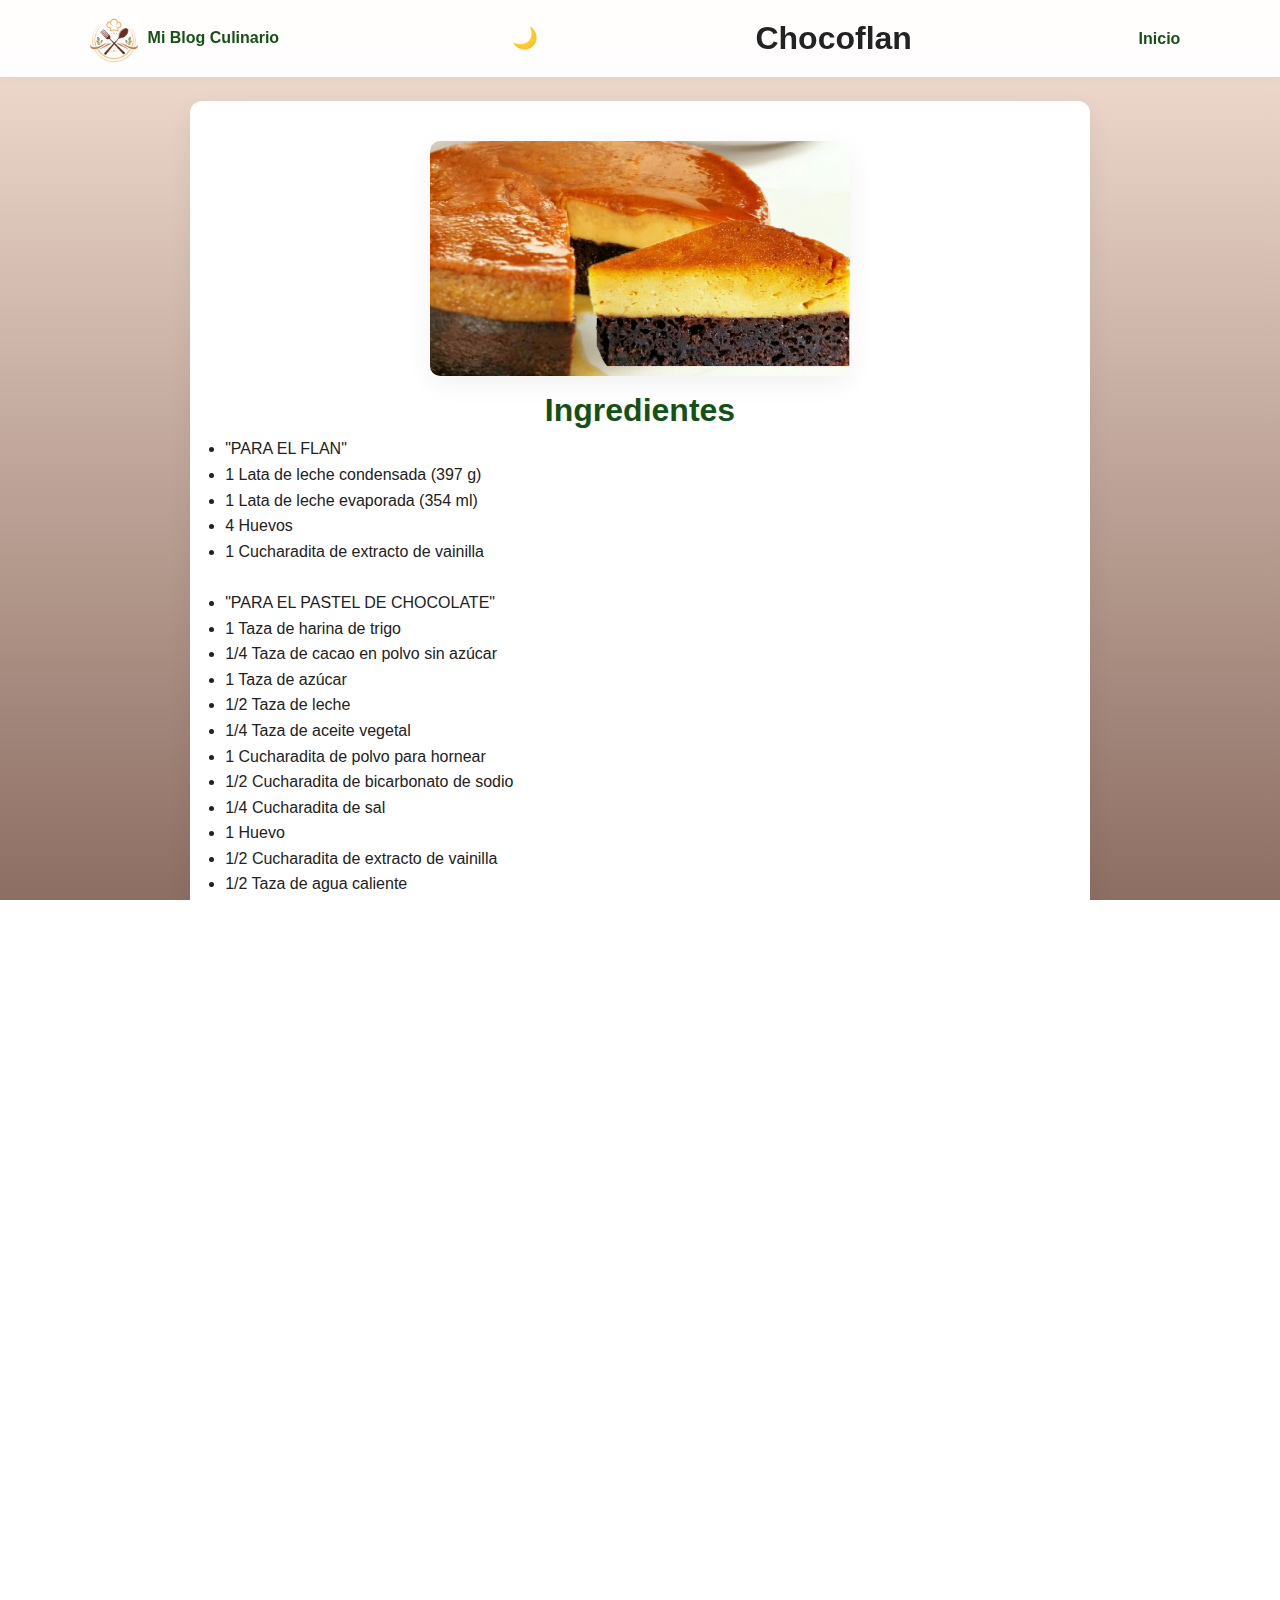
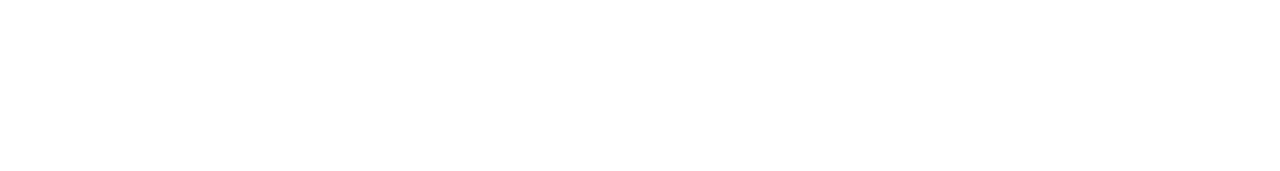
<file: chocoflan.html>
<!DOCTYPE html>
<html lang="es">
<head>
  <meta charset="UTF-8">
  <meta name="viewport" content="width=device-width, initial-scale=1.0">
  <title>Receta: Chocoflan</title>
  <link rel="stylesheet" href="estilos.css">
</head>
<body id="chocoflan">

  <header>
    <nav class="nav container">
      <a class="logo" href="index.html">
        <img src="imagenes/logo.png" alt="Logo"><span>Mi Blog Culinario</span>
      </a>
       <button id="theme-toggle" class="tema-btn"></button>
      <button id="hamburger" class="hamburger" aria-label="Abrir menú">
        <span></span><span></span><span></span>
      </button>
      <h1>Chocoflan</h1>
      <ul class="nav-list">
      <li><a href="index.html" title="Volver a la página principal">Inicio</a></li>
      </ul>
    </nav>
  </header>

  <main>
    <article>
      <img class="receta-img" src="imagenes/chocoflan2.png" alt="Rebanada de chocoflan en un plato">
      <section>
      <h2>Ingredientes</h2>
      <ul>
        <li>"PARA EL FLAN"</li>
        <li>1 Lata de leche condensada (397 g)</li>
        <li>1 Lata de leche evaporada (354 ml)</li>
        <li>4 Huevos</li>
        <li>1 Cucharadita de extracto de vainilla</li>
        <br>
        <li>"PARA EL PASTEL DE CHOCOLATE"</li>
        <li>1 Taza de harina de trigo</li>
        <li>1/4 Taza de cacao en polvo sin azúcar</li>
        <li>1 Taza de azúcar</li>
        <li>1/2 Taza de leche</li>
        <li>1/4 Taza de aceite vegetal</li>
        <li>1 Cucharadita de polvo para hornear</li>
        <li>1/2 Cucharadita de bicarbonato de sodio</li>
        <li>1/4 Cucharadita de sal</li>
        <li>1 Huevo</li>
        <li>1/2 Cucharadita de extracto de vainilla</li>
        <li>1/2 Taza de agua caliente</li>
      </ul>
       

      </section>
      <section>
      <h2>Preparación</h2>
      <ol>
        <li>Derretir el azúcar: Coloque 1 taza de azúcar en una cacerola a fuego medio. Cocina, moviendo constantemente, hasta que el azúcar se derrita y adquiera un color dorado</li>
        <li>Vierte inmediatamente el caramelo en el fondo del molde para pastel, cubriendo toda la base. Deja enfriar para que el caramelo se endurezca.</li>
        <li>Licuar los ingredientes del flan: En una licuadora, agregue la leche condensada, la leche evaporada, los huevos y la vainilla. Licúa hasta obtener una mezcla homogénea y suave.</li>
        <li>Verter en el molde: Vierte la mezcla de flan sobre el caramelo endurecido en el molde. Deja reposar mientras preparas la masa de pastel.</li>
        <li>Precalentar el horno: Precalienta el horno a 180°C (350°F).</li>
        <li>Tamizar los ingredientes secos: En un tazón grande, tamiza la harina, la cacao en polvo, el polvo para hornear, el bicarbonato de sodio y la sal. Esto para que el pastel tenga una textura ligera y esponjosa.</li>
        <li>Mezclar los ingredientes húmedos: En otro recipiente, bate el azúcar con el huevo, la leche, el aceite y la vainilla hasta que estén bien combinados.</li>
        <li>Incorpora gradualmente los ingredientes secos a los húmedos, batiendo a baja velocidad. Agregue el agua caliente poco a poco, batiendo hasta obtener una masa suave y homogénea.</li>
        <li>Vierta suavemente la masa de pastel sobre la mezcla de flan en el molde. Es normal que las mezclas se mezclen un poco, pero se separarán durante el horneado.</li>
        <li>Preparar el baño maría: Coloque el molde dentro de una olla grande o bandeja profunda. Llena la olla con agua caliente hasta que llegue a la mitad del molde, asegurándote de que no entre agua en la mezcla.</li>
        <li>Coloca la olla en el horno y hornea por aproximadamente 1 hora. Para comprobar si está listo, inserte un tenedor en el centro; debe salir limpio.</li>
        <li>Deja enfriar el chocoflan en el molde a temperatura ambiente. Luego, refrigéralo durante al menos 4 horas, preferiblemente toda la noche, para que se asiente bien.</li>
        <li>Pasa un cuchillo alrededor de los bordes del molde para despegar el chocoflan. Coloque un plato grande sobre el molde y voltea con cuidado.</li>
        <li>Corta en porciones y disfruta.</li>
      </ol>
      
      </article>

      <script>
document.addEventListener("DOMContentLoaded", function() {
  const body = document.body;
  const btn = document.getElementById("theme-toggle");

  if (localStorage.getItem("tema") === "oscuro") {
    body.classList.add("oscuro");
    btn.textContent = "☀";
  } else {
    btn.textContent = "🌙"; 
  }

  btn.addEventListener("click", function() {
    body.classList.toggle("oscuro");

    if (body.classList.contains("oscuro")) {
      btn.textContent = "☀";
      localStorage.setItem("tema", "oscuro"); 
    } else {
      btn.textContent = "🌙";
      localStorage.setItem("tema", "claro"); 
    }
  });
});
 
  const hamburger = document.getElementById("hamburger");
  const navList = document.querySelector(".nav-list");

  hamburger.addEventListener("click", () => {
    navList.classList.toggle("active");
  });
</script>
  </main>

   <footer id="contacto" aria-label="Pie de página">
    <p>Información de contacto: <a>miriamyare806@gmail.com</a></p>
    <p>&copy;Mi Blog Culinario - Creado por Miriam Yaretzi López Sánchez - 2025</p>
  </footer>
</body>
</html>
</file>
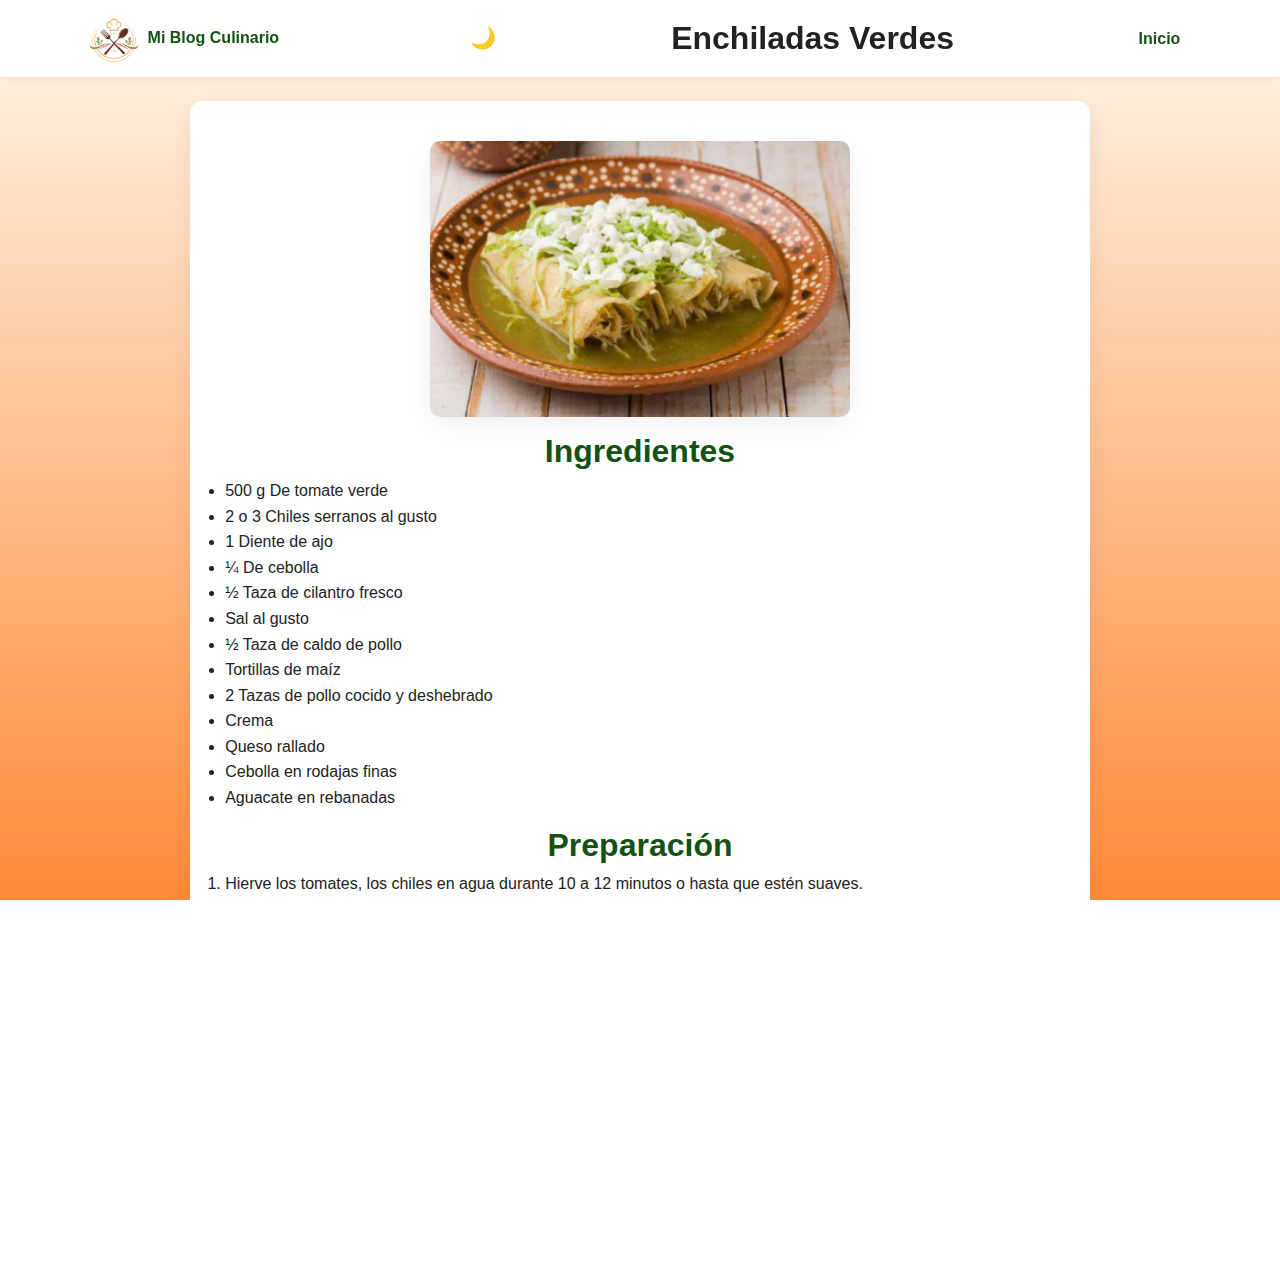
<file: enchiladas-verdes.html>
<!DOCTYPE html>
<html lang="es">
<head>
  <meta charset="UTF-8">
  <meta name="viewport" content="width=device-width, initial-scale=1.0">
  <title>Receta: Enchiladas Verdes</title>
  <link rel="stylesheet" href="estilos.css">
</head>
<body id="enchiladas">
    <header>
    <nav class="nav container">
      <a class="logo" href="index.html">
        <img src="imagenes/logo.png" alt="Logo"><span>Mi Blog Culinario</span>
      </a>
       <button id="theme-toggle" class="tema-btn"></button>
      <button id="hamburger" class="hamburger" aria-label="Abrir menú">
        <span></span><span></span><span></span>
      </button>
      <h1>Enchiladas Verdes</h1>
      <ul class="nav-list">
      <li><a href="index.html" title="Volver a la página principal">Inicio</a></li>
      </ul>
    </nav>
  </header>

  <main>
    <article>
      <img class="receta-img" src="imagenes/enchiladas2.png" alt="Plato de enchiladas verdes caseras con salsa verde">
      <section>
      <h2>Ingredientes</h2>
      <ul>
        <li>500 g De tomate verde</li>
        <li>2 o 3 Chiles serranos al gusto</li>
        <li>1 Diente de ajo</li>
        <li>¼ De cebolla</li>
        <li>½ Taza de cilantro fresco</li>
        <li>Sal al gusto</li>
        <li>½ Taza de caldo de pollo</li>
        <li>Tortillas de maíz</li>
        <li>2 Tazas de pollo cocido y deshebrado</li>
        <li>Crema</li>
        <li>Queso rallado </li>
        <li>Cebolla en rodajas finas</li>
        <li>Aguacate en rebanadas</li>
      </ul>
      </section>

      <section>
      <h2>Preparación</h2>
      <ol>
        <li>Hierve los tomates, los chiles en agua durante 10 a 12 minutos o hasta que estén suaves.</li>
        <li>Escurre y licúa con el cilantro, el ajo, la cebolla y sal al gusto. Coloca un poco de caldo de pollo para una salsa más líquida.</li>
        <li>En una sartén, calienta un poco de aceite y vierte la salsa. Cocina a fuego medio durante unos 5 a 10 minutos hasta que espese un poco y cambie de color. Prueba y ajusta de sal.</li>
        <li>Calienta un poco de aceite en otro sartén y pasa rápidamente cada tortilla por el aceite caliente (unos segundos por lado). Para que no se rompan al enrrollarlas.</li>
        <li>Rellena cada tortilla con pollo deshebrado o, enróllala y colócala en un plato.</li>
        <li>Vierte la salsa caliente sobre las enchiladas.</li>
        <li>Finalmente, agrega crema, queso fresco, cebolla y aguacate al gusto.</li>
      </ol>
      </section>
      
    </article>
    <script>
document.addEventListener("DOMContentLoaded", function() {
  const body = document.body;
  const btn = document.getElementById("theme-toggle");

  if (localStorage.getItem("tema") === "oscuro") {
    body.classList.add("oscuro");
    btn.textContent = "☀"; 
  } else {
    btn.textContent = "🌙"; 
  }

  btn.addEventListener("click", function() {
    body.classList.toggle("oscuro");

    if (body.classList.contains("oscuro")) {
      btn.textContent = "☀";
      localStorage.setItem("tema", "oscuro"); 
    } else {
      btn.textContent = "🌙";
      localStorage.setItem("tema", "claro"); 
    }
  });
});

  const hamburger = document.getElementById("hamburger");
  const navList = document.querySelector(".nav-list");

  hamburger.addEventListener("click", () => {
    navList.classList.toggle("active");
  });
</script>
  </main>
   <footer id="contacto" aria-label="Pie de página">
    <p>Información de contacto: <a>miriamyare806@gmail.com</a></p>
    <p>&copy;Mi Blog Culinario - Creado por Miriam Yaretzi López Sánchez - 2025</p>
   </footer>
</body>
</html>
</file>
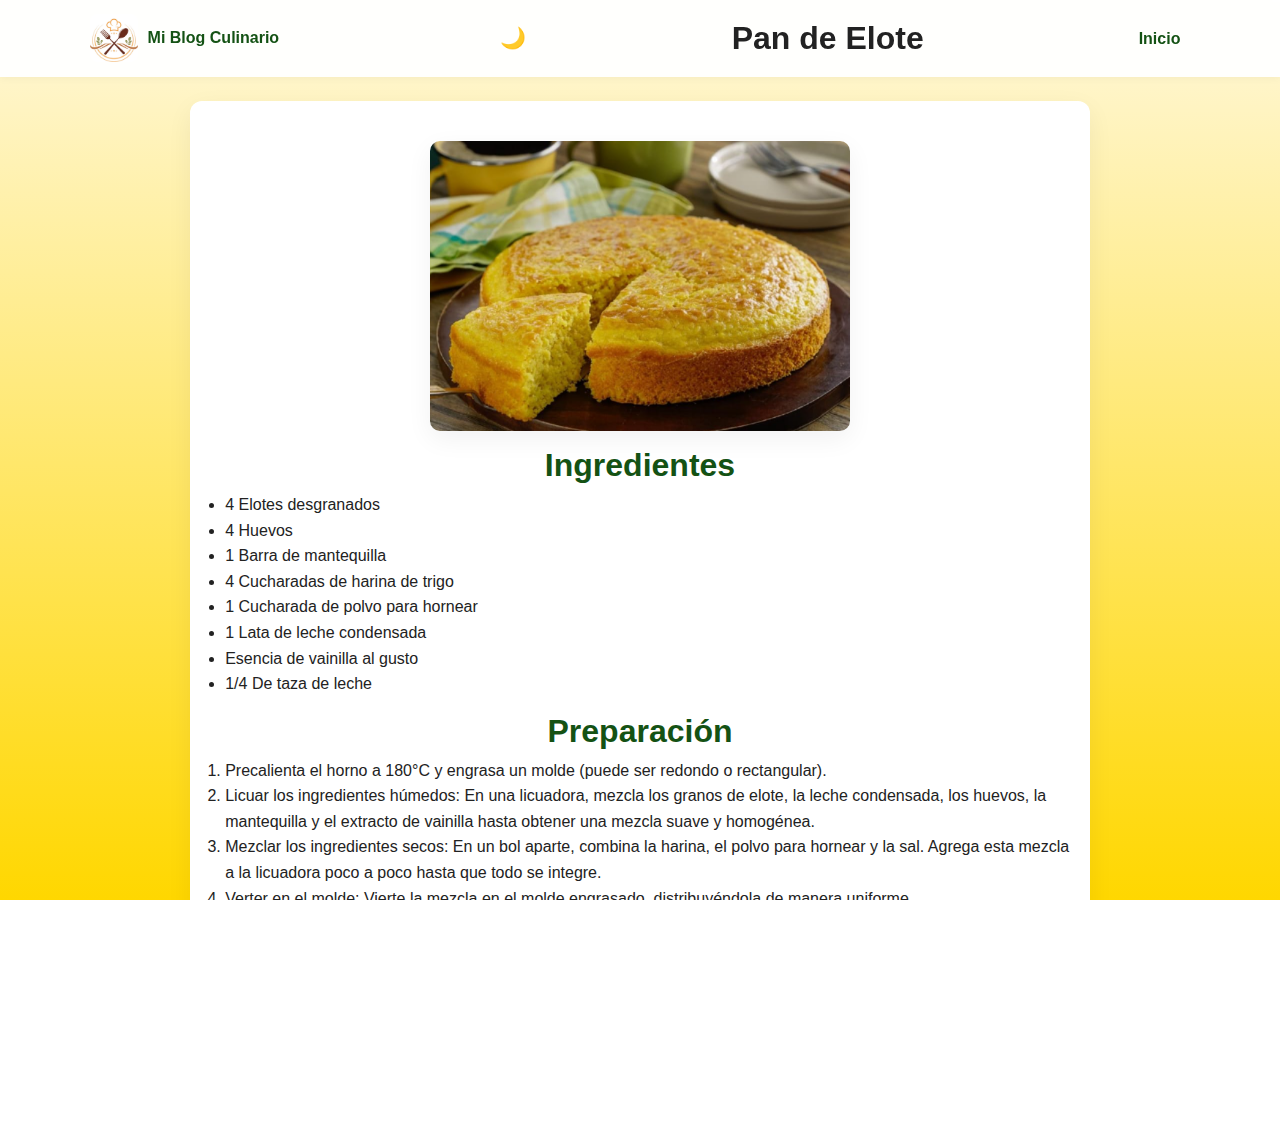
<file: pan-de-elote.html>
<!DOCTYPE html>
<html lang="es">
<head>
  <meta charset="UTF-8">
  <meta name="viewport" content="width=device-width, initial-scale=1.0">
  <title>Receta: Pan de Elote</title>
  <link rel="stylesheet" href="estilos.css">
</head>
<body id="pan-de-elote">
  <header>
    <nav class="nav container">
      <a class="logo" href="index.html">
        <img src="imagenes/logo.png" alt="Logo"><span>Mi Blog Culinario</span>
      </a>
       <button id="theme-toggle" class="tema-btn"></button>
      <button id="hamburger" class="hamburger" aria-label="Abrir menú">
        <span></span>
        <span></span>
        <span></span>
      </button>
      <h1>Pan de Elote</h1>
      <ul class="nav-list">
      <li><a href="index.html" title="Volver a la página principal">Inicio</a></li>
      </ul>
    </nav>
  </header>

  <main>
    <article>
      <img class="receta-img" src="imagenes/pan_de_elote2.png" alt="Pan de elote recién cortado y servido en un plato ">
      <section>
      <h2>Ingredientes</h2>
      <ul>
        <li>4 Elotes desgranados</li>
        <li>4 Huevos</li>
        <li>1 Barra de mantequilla</li>
        <li>4 Cucharadas de harina de trigo</li>
        <li>1 Cucharada de polvo para hornear</li>
        <li>1 Lata de leche condensada</li>
        <li>Esencia de vainilla al gusto</li>
        <li>1/4 De taza de leche</li>
      </ul>
      </section>

      <section>
      <h2>Preparación</h2>
      <ol>
         <li>Precalienta el horno a 180°C y engrasa un molde (puede ser redondo o rectangular). </li>
         <li>Licuar los ingredientes húmedos: En una licuadora, mezcla los granos de elote, la leche condensada, los huevos, la mantequilla y el extracto de vainilla hasta obtener una mezcla suave y homogénea.</li>
         <li>Mezclar los ingredientes secos: En un bol aparte, combina la harina, el polvo para hornear y la sal. Agrega esta mezcla a la licuadora poco a poco hasta que todo se integre.</li>
         <li>Verter en el molde: Vierte la mezcla en el molde engrasado, distribuyéndola de manera uniforme.</li>
         <li>Hornea durante 45-50 minutos, o inserta un tenedor en el centro y si sale limpio, quiere decir que el pan está ya cocido.</li>
         <li>Sácalo del Horno y deja enfriar antes de desmoldarlo.</li>
         <li>Puedes servirlo caliente o a temperatura ambiente y acompañarlo de un atole.</li>
      </ol>
    </article>
      </section>
      <script>
document.addEventListener("DOMContentLoaded", function() {
  const body = document.body;
  const btn = document.getElementById("theme-toggle");

  if (localStorage.getItem("tema") === "oscuro") {
    body.classList.add("oscuro");
    btn.textContent = "☀"; 
  } else {
    btn.textContent = "🌙";
  }

  btn.addEventListener("click", function() {
    body.classList.toggle("oscuro");

    if (body.classList.contains("oscuro")) {
      btn.textContent = "☀";
      localStorage.setItem("tema", "oscuro");
    } else {
      btn.textContent = "🌙";
      localStorage.setItem("tema", "claro"); 
    }
  });
});

  const hamburger = document.getElementById("hamburger");
  const navList = document.querySelector(".nav-list");

  hamburger.addEventListener("click", () => {
    navList.classList.toggle("active");
  });
</script>
  </main>

  <footer id="contacto" aria-label="Pie de página">
    <p>Información de contacto: <a>miriamyare806@gmail.com</a></p>
    <p>&copy;Mi Blog Culinario - Creado por Miriam Yaretzi López Sánchez - 2025</p>
  </footer>
</body>
</html>
</file>
<file: estilos.css>
* {
  box-sizing: border-box;
  margin: 0;
  padding: 0;
}

html, body {
  height: 100%;
}

body {
  font-family: Arial, Helvetica, sans-serif;
  background: #fff;
  color: #222;
  line-height: 1.5;
  font-size: 16px;
}

.container {
  max-width: 1100px;
  margin: 0 auto;
  padding: 0 1rem;
}

header {
  position: sticky;
  top: 0;
  left: 0;
  right: 0;
  z-index: 1200;
  background: rgba(255, 255, 255, 0.95);
  backdrop-filter: blur(3px);
  box-shadow: 0 2px 8px rgba(0, 0, 0, 0.04);
}

.nav {
  display: flex;
  align-items: center;
  justify-content: space-between;
  gap: 1rem;
  padding: .9rem 0;
}

.logo {
  display: flex;
  align-items: center;
  gap: .6rem;
  text-decoration: none;
  color: #145214;
  font-weight: 700;
}

.logo img {
  width: 48px;
  height: 48px;
  object-fit: cover;
  border-radius: 8px;
}

.nav-list {
  list-style: none;
  display: flex;
  gap: 1rem;
  align-items: center;
}

.nav-list a {
  color: #145214;
  text-decoration: none;
  font-weight: 600;
  padding: .35rem .6rem;
  position: relative;
}

.nav-list a::after {
  content: "";
  position: absolute;
  left: 12%;
  right: 12%;
  height: 3px;
  bottom: -6px;
  background: #2e7d32;
  transform: scaleX(0);
  transform-origin: left;
  transition: transform .3s ease;
}

.nav-list a:hover::after {
  transform: scaleX(1);
}

.hamburger {
  display: none;
  cursor: pointer;
  width: 40px;
  height: 34px;
  align-items: center;
  justify-content: center;
}

.hamburger span {
  display: block;
  width: 28px;        
  height: 3px;        
  background: #145214;  
  border-radius: 2px;
  margin: 5px 0;
  transition: all .3s ease;
}

#nav-toggle {
  display: none;
}

#nav-toggle:checked + label.hamburger span:nth-child(1) {
  transform: translateY(8px) rotate(45deg);
}

#nav-toggle:checked + label.hamburger span:nth-child(2) {
  opacity: 0;
  transform: scaleX(0);
}

#nav-toggle:checked + label.hamburger span:nth-child(3) {
  transform: translateY(-8px) rotate(-45deg);
}

.hero {
  position: relative;
  min-height: 54vh;
  display: flex;
  align-items: center;
  justify-content: center;
  overflow: hidden;
  padding: 3.2rem 1rem;
  margin-top: .6rem;
}

.hero::before {
  content: "";
  position: absolute;
  inset: 0;
  background: url("imagenes/hero-bg.jpg") center/cover no-repeat;
  z-index: 0;
}

.hero::after {
  content: "";
  position: absolute;
  inset: 0;
  background: linear-gradient(180deg, rgba(0, 0, 0, 0.28), rgba(0, 0, 0, 0.06));
  z-index: 1;
}

.hero-inner {
  position: relative;
  z-index: 2;
  text-align: center;
  color: #fff;
  max-width: 1100px;
}

.hero-inner h1 {
  font-size: clamp(1.6rem, 3.6vw, 3rem);
  margin-bottom: .6rem;
}

.hero-inner p {
  margin-bottom: 1rem;
  color: rgba(255, 255, 255, 0.92);
}

.btn-primary {
  display: inline-block;
  background: linear-gradient(90deg, #2e7d32, #4caf50, #2e7d32);
  background-size: 300% 300%;
  color: #fff;
  padding: .85rem 1.4rem;
  border-radius: 999px;
  font-weight: 700;
  text-decoration: none; /* quita subrayado */
  box-shadow: 0 12px 34px rgba(0, 0, 0, 0.18);
  animation: moverGradiente 4s ease infinite;
  transition: transform .3s, box-shadow .3s;
}

.btn-primary:hover {
  transform: scale(1.08);
  box-shadow: 0 0 25px rgba(46, 125, 50, 0.6);
}

@keyframes moverGradiente {
  0% { background-position: 0% 50%; }
  50% { background-position: 100% 50%; }
  100% { background-position: 0% 50%; }
}

.btn-primary:hover {
  transform: translateY(-6px);
  box-shadow: 0 20px 48px rgba(0, 0, 0, 0.22);
}

.cards {
  display: grid;
  grid-template-columns: repeat(auto-fit, minmax(260px, 1fr));
  gap: 1rem;
  align-items: start;
  margin-top: 1rem;
}

.card {
  background: #fff;
  border-radius: 12px;
  padding: 1rem;
  box-shadow: 0 8px 26px rgba(10, 20, 30, 0.06);
  display: flex;
  flex-direction: column;
  gap: .5rem;
  transition: box-shadow .3s;
}

.card figure {
  margin: 0;
  overflow: hidden;
  border-radius: 8px;
}

.card figure img {
  width: 100%;
  height: 160px;
  object-fit: cover;
  display: block;
  transition: transform .4s ease, box-shadow .4s ease;
}

.card:hover figure img {
  transform: scale(1.08);
  box-shadow: 0 14px 34px rgba(0, 0, 0, 0.25);
}

.card h3 {
  color: #145214;
  font-size: 1.05rem;
  margin: .4rem 0;
}

.card p {
  color: #59626b;
  margin: 0;
  font-size: .95rem;
}

.btn {
  display: inline-block;
  background: #2e7d32;
  color: #fff;
  padding: .5rem .85rem;
  border-radius: 8px;
  font-weight: 700;
  text-decoration: none;
  transition: transform .3s;
}

.btn:hover {
  transform: translateY(-4px);
  background: #145214;
}

.cards.categorias {
  grid-template-columns: repeat(auto-fit, minmax(140px, 1fr));
}

.cat {
  display: flex;
  flex-direction: column;
  align-items: center;
  justify-content: center;
  padding: 1rem;
  text-align: center;
  background: #fff;
  border-radius: 12px;
  transition: transform .3s ease, box-shadow .3s ease;
}

.cat:hover {
  transform: translateY(-6px);
  box-shadow: 0 10px 24px rgba(0, 0, 0, 0.18);
}

.cat img {
  width: 60px;
  height: 60px;
  object-fit: cover;
  border-radius: 8px;
}

#sobre-mi {
  text-align: center;
  padding: 1rem 0;
}

#sobre-mi img {
  width: 160px;
  height: 160px;
  object-fit: cover;
  border-radius: 999px;
  box-shadow: 0 8px 26px rgba(10, 20, 30, 0.06);
  display: block;
  margin: 0 auto .8rem;
  transition: transform .4s ease, box-shadow .4s ease;
}

#sobre-mi img:hover {
  transform: scale(1.08);
  box-shadow: 0 14px 34px rgba(0, 0, 0, 0.25);
}

main > article {
  max-width: 900px;
  margin: 1.5rem auto;
  padding: 1.5rem;
  background: #fff;
  border-radius: 12px;
  box-shadow: 0 8px 26px rgba(10, 20, 30, 0.06);
  line-height: 1.6;
}
main > article ul,
main > article ol {
  margin-left: 1.2rem;
  margin-bottom: 1rem;
}

main > article .receta-img {
  width: 100%;
  max-width: 420px;
  border-radius: 10px;
  display: block;
  margin: 1rem auto;
  box-shadow: 0 8px 26px rgba(10, 20, 30, 0.06);
}

footer {
  background: #f5f5f5;
  text-align: center;
  padding: 1rem;
  margin-top: 2rem;
  color: #444;
  font-size: .9rem;
}

footer a {
  color: #2e7d32;
  text-decoration: none;
  font-weight: 600;
}

body#index {
  background: linear-gradient(180deg, #2e7d32 0%, #ffffff 40%, #d32f2f 100%);
}

body#pan-de-elote {
  background: linear-gradient(180deg, #fff8dc 0%, #ffd700 100%);
}

body#enchiladas {
  background: linear-gradient(180deg, #fff7ec 0%, #ff8a38 100%);
}

body#chocoflan {
  background: linear-gradient(180deg, #f5e1d4 0%, #8d6e63 100%);
}

#recetas article figure,
.card figure,
main > article figure {
  overflow: hidden;
  border-radius: 10px; 
}

.card figure img,
#recetas article img,
.receta-img,
.receta-img-ingre,
.receta-img-prep {
  display: block;
  width: 100%;
  height: auto;
  object-fit: cover;
  transform-origin: center center;
  transition: transform 360ms cubic-bezier(.2,.8,.2,1), box-shadow 360ms;
  will-change: transform;
}

.card:hover figure img,
#recetas article:hover figure img,
#recetas article img:hover,
.receta-img:hover,
.receta-img-ingre:hover,
.receta-img-prep:hover {
  transform: scale(1.08);      
  box-shadow: 0 14px 34px rgba(0,0,0,0.20);
}

main > article img.receta-img:hover {
  transform: scale(1.04);
  box-shadow: 0 10px 28px rgba(0,0,0,0.12);
}

article > figure img:hover {
  transform: scale(1.06);
}

#categorias,
.cards.categorias {
  overflow-x: hidden;
}
.badge {
  display: inline-block;
  background: #d32f2f; 
  color: #fff;
  font-size: 0.8rem;
  font-weight: bold;
  padding: 0.25rem 0.5rem;
  border-radius: 6px;
  margin-bottom: 0.5rem;
}
.card.destacada {
  border: 2px solid #d32f2f;
}

body.oscuro {
  background: #1e1e1e;
  color: #f1f1f1;
}
body.oscuro header {
  background: #2a2a2a;
}
body.oscuro .card {
  background: #2c2c2c;
  color: #f1f1f1;
}
body.oscuro footer {
  background: #111;
  color: #ccc;
}

.tema-btn {
  background: none;
  border: none;
  font-size: 1.3rem;
  cursor: pointer;
  margin-left: 1rem;
  color: #145214;
}
body.oscuro .tema-btn {
  color: #f1f1f1;
}

@keyframes shadowMove {
  from { box-shadow: 0 2px 8px rgba(0,0,0,0.08); }
  to   { box-shadow: 0 8px 20px rgba(0,0,0,0.25); }
}
header {
  animation: shadowMove 6s infinite alternate;
}

.card.destacada {
  position: relative;
  border: 2px solid #d32f2f;
}
.card.destacada::before {
  content: "★ Receta destacada";
  position: absolute;
  top: 10px;
  left: 10px;
  font-size: 0.9rem;
  color: gold;
  background: rgba(0,0,0,0.6);
  padding: 0.2rem 0.5rem;
  border-radius: 6px;
  animation: parpadeo 1s infinite alternate;
}
@keyframes parpadeo {
  from { text-shadow: 0 0 5px gold; }
  to   { text-shadow: 0 0 15px orange; transform: scale(1.1); }
}
.icono-mini {
  width: 30px !important;  
  height: 30px !important;
  object-fit: contain;
  vertical-align: middle;
  transition: transform 0.3s;
}

.icono-mini:hover {
  transform: scale(1.3);
}

body.oscuro main > article {
  background: #2b2b2b;  
  color: #f5f5f5;      
}

body.oscuro main > article h2,
body.oscuro main > article h3 {
  color: #90ee90; 
}

body.oscuro main > article p {
  color: #eaeaea; 
}

body.oscuro main > article a {
  color: #4caf50;
}

body.oscuro main > article a:hover {
  color: #81c784;
}

body#index h1,
body#index h2 {
  color: #fff; 
  text-shadow: 2px 2px 4px rgba(0,0,0,0.6); 
}
body#index #sobre-mi p {
  color: #222;
  text-shadow: 1px 1px 3px rgba(0,0,0,0.3);
}


html, body {
  overflow-x: hidden;
}

.nav {
  flex-wrap: wrap;
}

main > article h2,
main > article h1,
body > h1,
body > h2 {
  display: block;
  box-sizing: border-box;

  max-width: calc(100% - 2rem);
  padding: 0 1rem;
  margin-left: auto;
  margin-right: auto;

  word-break: break-word;
  overflow-wrap: anywhere;
  white-space: normal;

  line-height: 1.15;
}
@media (max-width: 900px) {
  .cards {
    grid-template-columns: 1fr;
  }
  main > article {
    padding: 1rem;
  }
}
@media (max-width: 480px) {
  main > article h2,
  body > h1,
  body > h2 {
    font-size: 1.15rem !important;
    padding: 0 .75rem;
  }

  main > article { padding-left: .6rem; padding-right: .6rem; }
}

header > h1,
header > h2 {
  white-space: nowrap;
  overflow: hidden;
  text-overflow: ellipsis;
  font-size: 1.05rem;
}

main > article {
  box-sizing: border-box;
  padding-left: 1rem;
  padding-right: 1rem;
}
.hero::before {
  content: "";
  position: absolute;
  inset: 0;
  background: url("imagenes/hero-bg.jpg") center/cover no-repeat;
  z-index: 0;

  animation: fondoSombra 8s ease-in-out infinite alternate,
             moverFondo 25s ease-in-out infinite alternate;
}

.hero::after {
  content: "";
  position: absolute;
  inset: 0;
  background: radial-gradient(circle, rgba(255,255,255,0.25) 2px, transparent 3px);
  background-size: 60px 60px;
  animation: moverPuntos 18s linear infinite;
  z-index: 1;
  pointer-events: none;
}

@keyframes fondoSombra {
  0%   { filter: brightness(0.9) drop-shadow(0 0 8px rgba(0,0,0,0.3)); }
  50%  { filter: brightness(1.1) drop-shadow(0 0 24px rgba(0,0,0,0.5)); }
  100% { filter: brightness(0.9) drop-shadow(0 0 8px rgba(0,0,0,0.3)); }
}

@keyframes moverFondo {
  from { background-position: center top; }
  to   { background-position: center bottom; }
}

@keyframes moverPuntos {
  0%   { background-position: 0 0; }
  100% { background-position: 300px 600px; }
}
@media (max-width: 768px) {
  main > article {
    max-width: 100%;
    padding: 1rem;
    margin: 1rem;
  }

  main > article img {
    max-width: 100%;
    height: auto;
  }
}

main > article h2 {
  margin-top: 1rem;
  margin-bottom: .5rem;
  color: #145214;
  text-align: center;

  font-size: clamp(1.2rem, 4vw, 2rem);

  max-width: 95%;
  margin-left: auto;
  margin-right: auto;
  word-wrap: break-word;
  overflow-wrap: break-word;
  white-space: normal;
}
@media (max-width: 880px) {
  .hamburger {
    display: flex;
    flex-direction: column;
    gap: 0;
    padding: 6px;
  }
  .nav-list {
    position: absolute;
    top: 100%;
    right: 1rem;
    background: #fff;
    padding: .9rem;
    border-radius: 10px;
    box-shadow: 0 8px 20px rgba(0, 0, 0, 0.1);
    flex-direction: column;
    gap: .6rem;
    display: none;
    min-width: 200px;
  }
  .nav-list.active {
    display: flex;
  }
  @media (max-width: 480px) {
    .nav-list {
      left: 0;
      right: 0;
      margin: 0 1rem;
    }
  }
}
</file>
